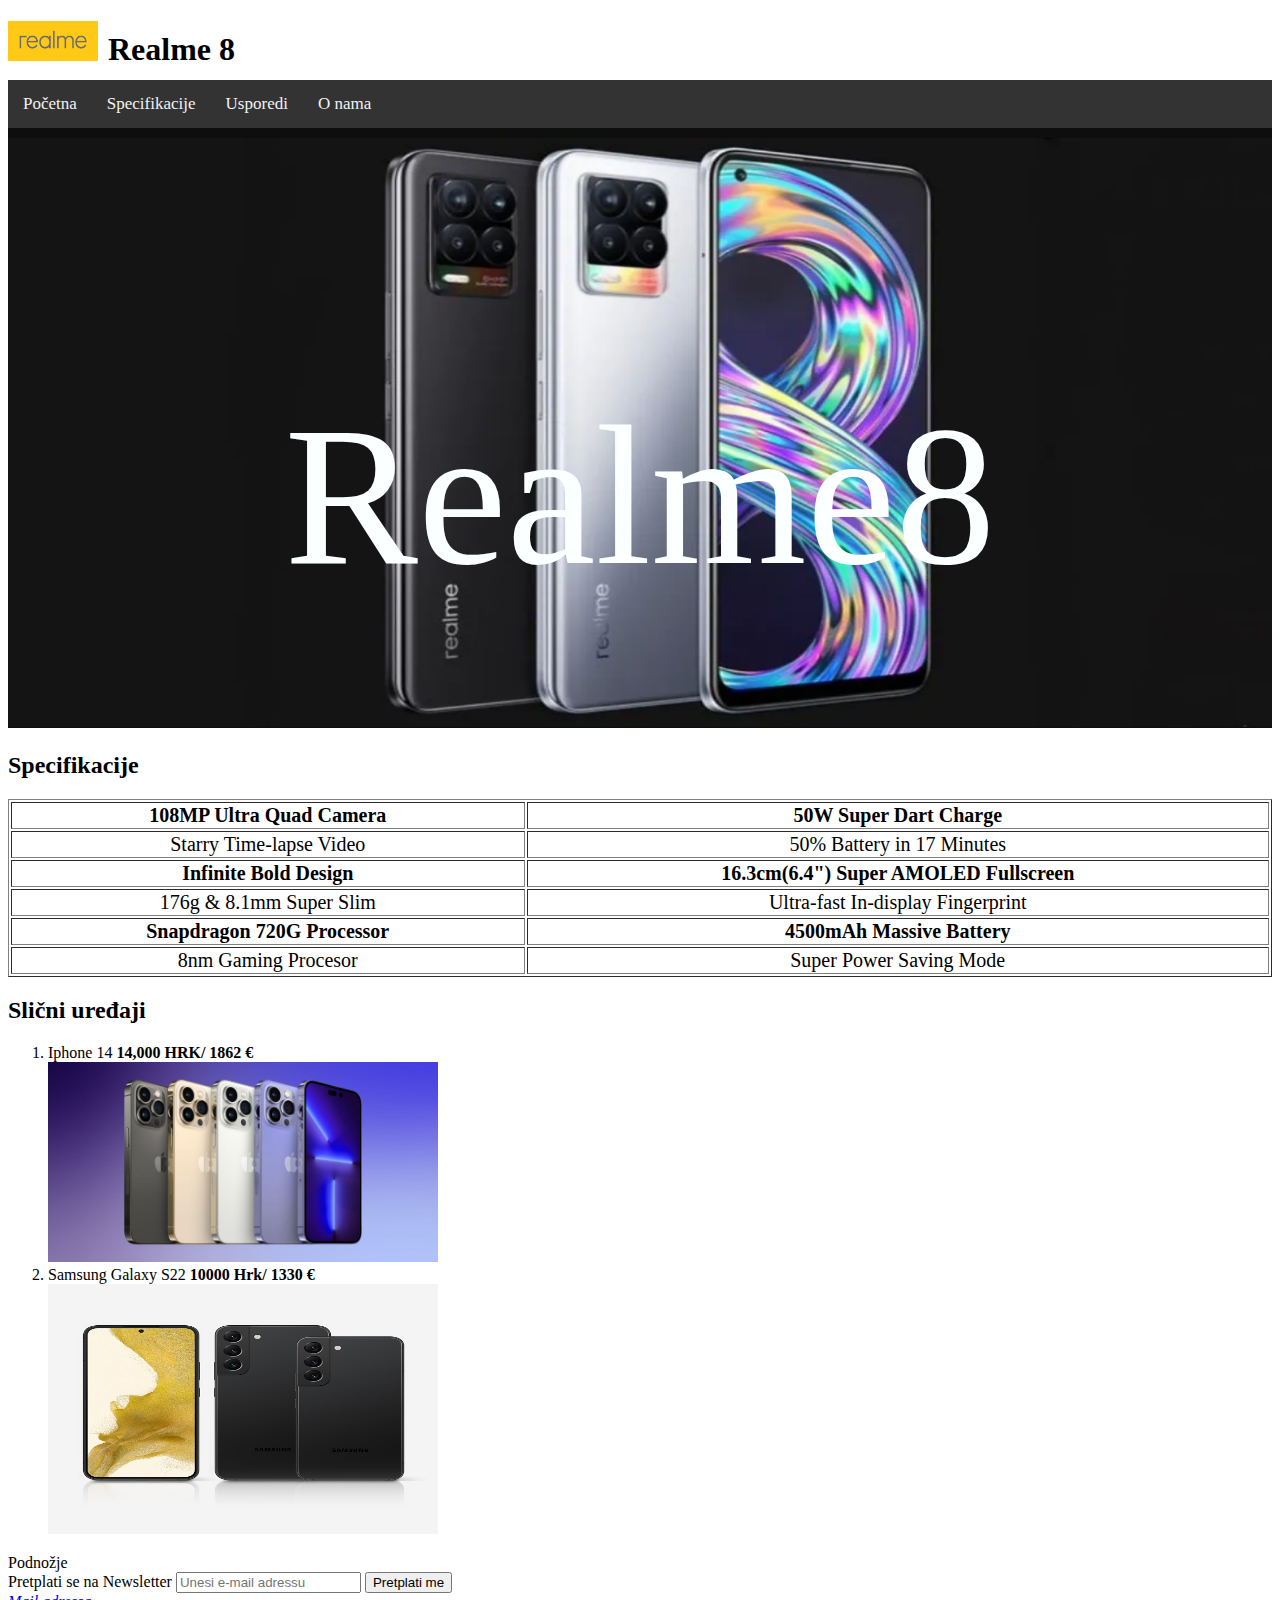
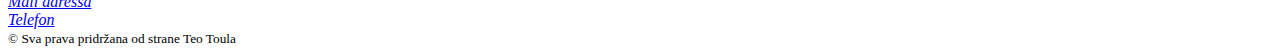
<file: index.html>
<!DOCTYPE html>
<html lang="hr">

<head>
    <meta charset="UTF-8">
    <meta http-equiv="X-UA-Compatible" content="IE=edge">
    <meta name="viewport" content="width=device-width, initial-scale=1.0">
    <link rel="stylesheet" href="stylees.css">
    <title>Moj Mobitel</title>


</head>

<body>
    <section class="header">
        <img src="/realme logo.png" alt="logo" width="90px" height="40" />
        <h1 class="h1">Realme 8
        </h1>
    </section>

    <nav class="topnav">
        <a href="index.html">Početna</a>
        <a href="#spec">Specifikacije</a>
        <a href="./compare.html" .>Usporedi</a>
        <a href="https://www.realme.com/eu/">O nama</a>

    </nav>

    <main>
        <img src="Realme-8.png" alt="Realme 8 Pro" height="600px" width="100%" class="img">
        <div class="centered">Realme8</div>


        <section id="spec">

            <h2>
                Specifikacije
            </h2>

            <table border="Spx" style="width:100%; font-size:20px;" class="table">
                <thead>
                    <tr>
                        <th>108MP Ultra Quad Camera

                        </th>

                        <th>50W Super Dart Charge

                        </th>

                    </tr>

                </thead>

                <tbody>
                    <tr>
                        <td>
                            Starry Time-lapse Video
                        </td>
                        <td>
                            50% Battery in 17 Minutes
                        </td>
                    </tr>
                    <tr>
                        <td>
                            <b>Infinite Bold Design</b>
                        </td>
                        <td>
                            <b>16.3cm(6.4") Super AMOLED Fullscreen</b>
                        </td>

                    </tr>
                    <tr>
                        <td>
                            176g & 8.1mm Super Slim
                        </td>
                        <td>
                            Ultra-fast In-display Fingerprint
                        </td>
                    </tr>
                    <tr>
                        <td>
                            <b>Snapdragon 720G Processor</b>
                        </td>
                        <td>
                            <b>4500mAh Massive Battery</b>
                        </td>
                    </tr>
                    <tr>
                        <td>
                            8nm Gaming Procesor
                        </td>
                        <td>
                            Super Power Saving Mode
                        </td>
                    </tr>
                </tbody>


            </table>
    </main>

    </section>

    <section>
        <h2>
            Slični uređaji
        </h2>

        <ol>
            <li>
                Iphone 14
                <span>
                    <B>14,000 HRK/ 1862 &euro;
                    </B>

                </span>

                <div>
                    <img src="/tekst1sl2-8.png" alt="Iphone 14" width="390px" height="200px">
                </div>

            </li>

            <li>
                Samsung Galaxy S22
                <span>
                    <B>10000 Hrk/ 1330 &euro;
                    </B>
                </span>
                <div>
                    <img src="/samsung s22.png" alt="SamsungS22" width="390px" height="250px">
                </div>


            </li>
        </ol>

    </section>

    <article> Podnožje</article>
    <form>
        <div>
            <label for="text">Pretplati se na Newsletter</label>
            <input type="text" id="text" placeholder="Unesi e-mail adressu" required="true">
            <button type="submit">Pretplati me</button>

        </div>

    </form>

    <address>
        <a href="mailto:teotoula@yahoo.com">Mail adressa</a><br>
        <a href="tel:+385958456626">Telefon</a>
    </address>

    <small> &copy; Sva prava pridržana od strane Teo Toula</small>
</body>

</html>
</file>
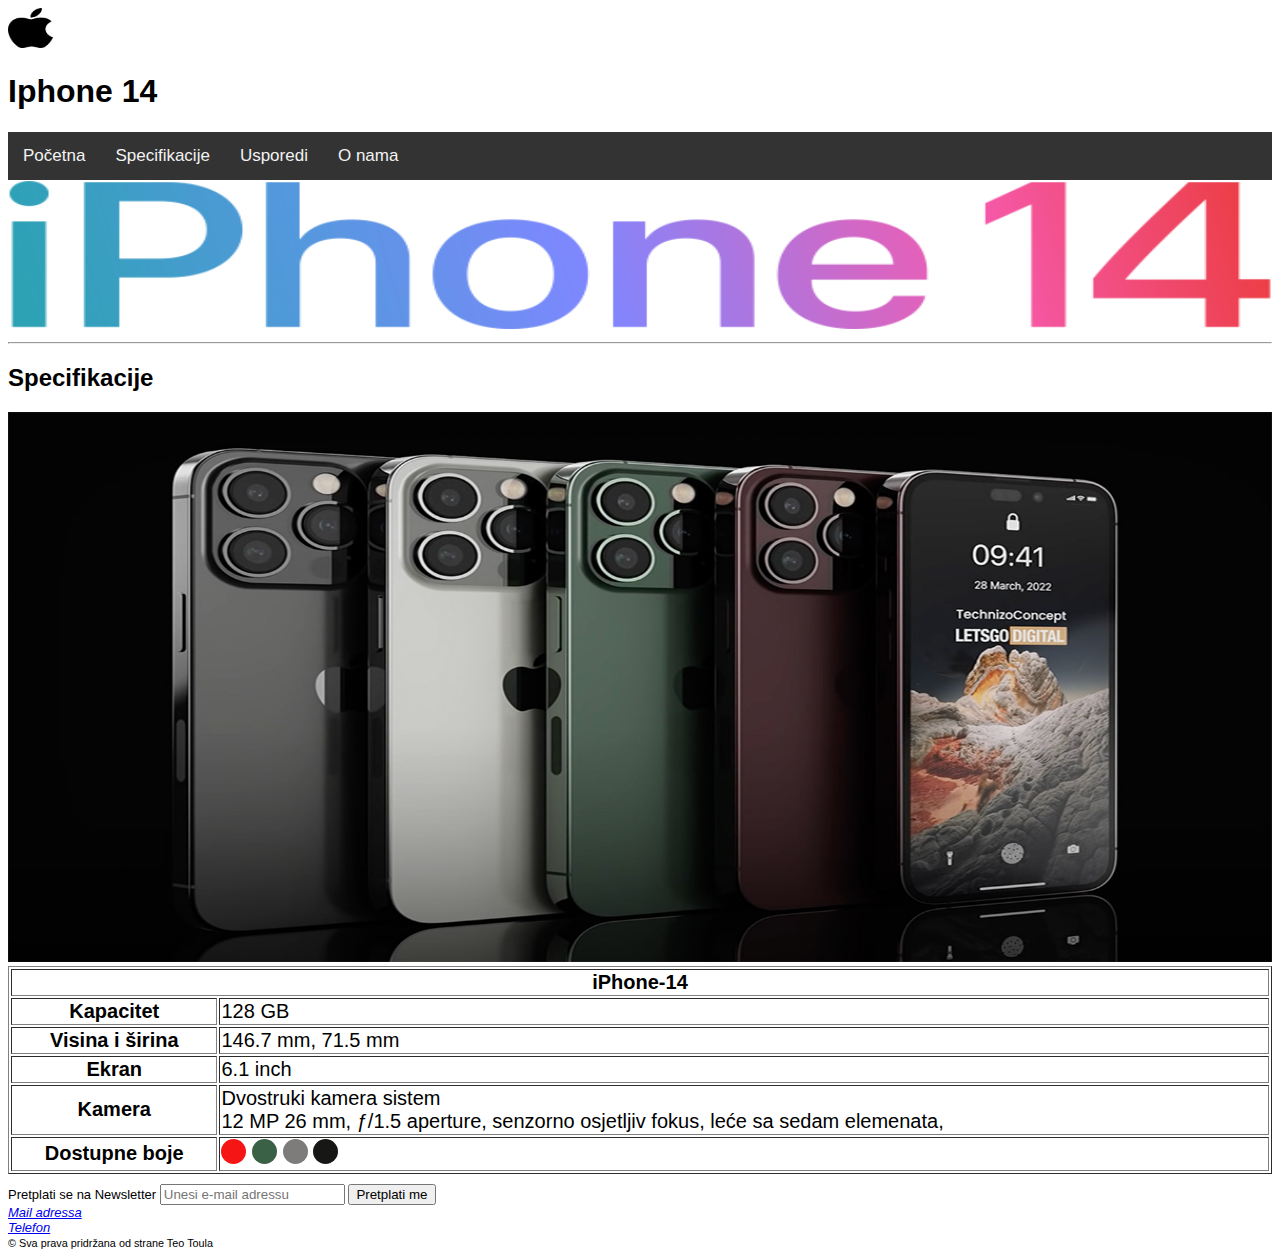
<file: compare.html>
<!DOCTYPE html>
<html lang="hr">

<head>
    <meta charset="UTF-8">
    <meta http-equiv="X-UA-Compatible" content="IE=edge">
    <meta name="viewport" content="width=device-width, initial-scale=1.0">
    <title>Moj Mobitel</title>
    <link rel="stylesheet" href="styless1.css">

</head>

<body>
    <section class="Zaglavlje">
        <img src="/apple logo.png" alt="logo" width="45px" height="40" />
        <h1>Iphone 14
        </h1>
    </section>


    <nav class="topnav">
        <a href="compare.html">Početna</a>
        <a href="#spec">Specifikacije</a>
        <a href="./index.html" .>Usporedi</a>
        <a href="https://www.apple.com/iphone-14/">O nama</a>

    </nav>

    <main>
        <img src="iphone 14 logo.png" alt="iphone14" width="100%" height="150px" class="Iphone">
    </main>
    <hr>

    <section>
        <h2 id="spec">
            Specifikacije
        </h2>
        <img src="iPhone-14-Pro.png" alt="iPhone-14" width="100%" height="550px">

        <table border="Spx" style="width: 100%; font-size:20px;">


            <thead>
                <tr>
                    <th colspan="2">
                        <b>iPhone-14</b>
                    </th>
                </tr>
            </thead>

            <Tbody>
                <tr>
                    <Th>
                        <b>
                            Kapacitet
                        </b>
                    </Th>
                    <td>
                        128 GB
                    </td>
                </tr>

                <tr>
                    <Th>
                        <b>
                            Visina i širina
                        </b>
                    </Th>
                    <td>
                        146.7 mm, 71.5 mm
                    </td>
                </tr>

                <tr>
                    <Th>
                        <b>
                            Ekran
                        </b>
                    </Th>
                    <td>
                        6.1 inch
                    </td>
                </tr>

                <tr>
                    <Th>
                        <b>
                            Kamera
                        </b>
                    </Th>
                    <td>
                        Dvostruki kamera sistem
                        <div>
                            12 MP 26 mm, ƒ/1.5 aperture, senzorno osjetljiv fokus, leće sa sedam elemenata,
                        </div>
                    </td>
                </tr>

                <tr>
                    <Th>
                        <b>
                            Dostupne boje
                        </b>
                    </Th>
                    <div>
                        <td>
                            <span class="crvena"></span>
                            <span class="maslinasta"></span>
                            <span class="siva"></span>
                            <span class="crna"></span>
                        </td>
                    </div>
                </tr>
            </Tbody>


        </table>

    </section>





    <article class="footer">


        <form>
            <div>
                <label for="text">Pretplati se na Newsletter</label>
                <input type="text" id="text" placeholder="Unesi e-mail adressu" required="true">
                <button type="submit">Pretplati me</button>

            </div>

        </form>

        <address>
            <a href="mailto:teotoula@yahoo.com">Mail adressa</a><br>
            <a href="tel:+385958456626">Telefon</a>
        </address>

        <small> &copy; Sva prava pridržana od strane Teo Toula</small>
    </article>
</body>


</html>
</file>
<file: stylees.css>
.header img {
    float: left;
    width: 90px;
    height: 40px;
    margin-right: 10px;
}

.h1 {
    position: relative;
    top: 10px;
}





.topnav {
    background-color: #333;
    overflow: hidden;
    width: 100%;
}

.topnav a {
    float: left;
    color: #f2f2f2;
    text-align: center;
    padding: 14px 15px;
    text-decoration: none;
    font-size: 17px;
}

.topnav a:hover {
    background-color: #ddd;
    color: black;
}

.centered {
    font-size: 200px;
    color: rgb(252, 255, 255);
    position: absolute;
    top: 50%;
    left: 50%;
    transform: translate(-50%, -30%);
}


.table {
    margin-left: auto;
    margin-right: auto;
    text-align: center;
}
</file>
<file: styless1.css>
body {
    color: black;

    font-family: 'Franklin Gothic Medium', 'Arial Narrow', Arial, sans-serif;
    font-size: medium;
}

.topnav {
    background-color: #333;
    overflow: hidden;
    width: 100%;
}

.topnav a {
    float: left;
    color: #f2f2f2;
    text-align: center;
    padding: 14px 15px;
    text-decoration: none;
    font-size: 17px;
}

.topnav a:hover {
    background-color: #ddd;
    color: black;
}


.iphone {
    margin: 1000px;
}

.crvena {
    height: 25px;
    width: 25px;
    background-color: rgb(246, 21, 21);
    border-radius: 50%;
    display: inline-block;
}

.maslinasta {
    height: 25px;
    width: 25px;
    background-color: rgb(58, 96, 69);
    border-radius: 50%;
    display: inline-block;
}

.siva {
    height: 25px;
    width: 25px;
    background-color: rgb(126, 123, 123);
    border-radius: 50%;
    display: inline-block;
}

.crna {
    height: 25px;
    width: 25px;
    background-color: rgb(23, 23, 22);
    border-radius: 50%;
    display: inline-block;
}

.footer {
    margin-top: 10px;
    font-size: small;
}
</file>
